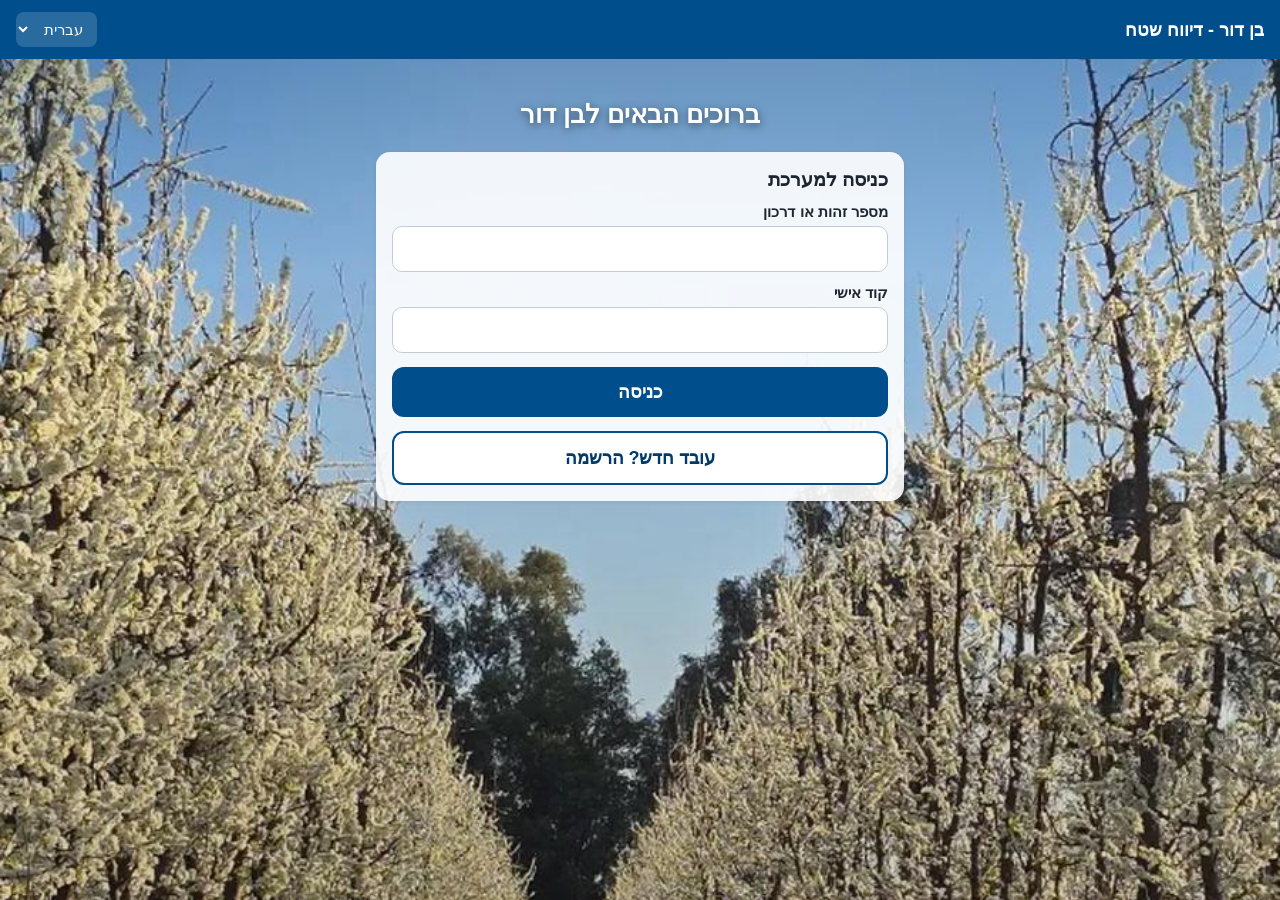
<file: index.html>
<!DOCTYPE html>
<html lang="he" dir="rtl">
<head>
<meta charset="UTF-8">
<meta name="viewport" content="width=device-width, initial-scale=1, viewport-fit=cover">
<meta name="theme-color" content="#014e8c">
<meta name="robots" content="noindex, nofollow">
<title>בן דור - דיווח שטח</title>
<link rel="manifest" href="manifest.webmanifest">
<link rel="icon" href="icon.svg" type="image/svg+xml">
<link rel="apple-touch-icon" href="icon.svg">
<link rel="stylesheet" href="styles.css">
</head>
<body>
<header id="top"></header>
<main id="app"></main>
<nav id="nav"></nav>
<div id="toast"></div>
<div id="install" hidden></div>
<script src="config.js"></script>
<script src="i18n.js"></script>
<script src="app.js"></script>
</body>
</html>
</file>
<file: styles.css>
:root {
  --brand: #014e8c; --brand-d: #013a69; --brand-l: #e6f0f8;
  --red: #c62828; --amber: #b26a00; --bg: #f2f5f8; --card: #fff;
  --text: #1c2530; --muted: #5f6b78; --line: #dce3ea;
}
* { box-sizing: border-box; }
html, body { margin: 0; }
body {
  font-family: "Segoe UI", "Heebo", "Noto Sans Thai", Arial, sans-serif;
  background: var(--bg); color: var(--text); font-size: 17px;
  padding-bottom: 84px; -webkit-tap-highlight-color: transparent;
}
#top {
  background: var(--brand); color: #fff; padding: 12px 16px;
  display: flex; align-items: center; justify-content: space-between; gap: 8px;
  position: sticky; top: 0; z-index: 5;
}
#top .title { font-weight: 700; font-size: 18px; white-space: nowrap; overflow: hidden; text-overflow: ellipsis; min-width: 0; }
#top .right { flex: none; }
#top .right { display: flex; gap: 8px; align-items: center; }
#top button, #top select {
  background: rgba(255,255,255,.16); color: #fff; border: 0; border-radius: 8px;
  padding: 8px 10px; font-size: 15px; font-family: inherit;
}
#top select option { color: #000; }
main { max-width: 560px; margin: 0 auto; padding: 14px 16px; }
main.wide { max-width: 1200px; }
.card { background: var(--card); border-radius: 14px; padding: 16px; margin-bottom: 14px; box-shadow: 0 1px 4px rgba(0,0,0,.07); }
h2 { font-size: 19px; margin: 0 0 12px; }
h3 { font-size: 16px; margin: 16px 0 8px; }
.muted { color: var(--muted); font-size: 15px; }
label { display: block; font-weight: 600; margin: 12px 0 5px; font-size: 15px; }
input, select, textarea {
  width: 100%; padding: 12px; font-size: 17px; border: 1px solid #c2ccd6;
  border-radius: 10px; background: #fff; font-family: inherit; color: inherit;
}
textarea { min-height: 70px; }
.row { display: flex; gap: 10px; }
.row > * { flex: 1; min-width: 0; }
button { font-family: inherit; cursor: pointer; }
.btn {
  display: block; width: 100%; padding: 14px; font-size: 18px; font-weight: 700;
  border: 0; border-radius: 12px; background: var(--brand); color: #fff; margin-top: 14px;
}
.btn.sec { background: #fff; color: var(--brand-d); border: 2px solid var(--brand); }
.btn.small { display: inline-block; width: auto; padding: 8px 12px; font-size: 15px; margin: 0; }
.btn.danger { background: #fff; color: var(--red); border: 1px solid var(--red); }
.btn:disabled { opacity: .55; }
.punch {
  width: 100%; padding: 30px 14px; font-size: 26px; font-weight: 800; border: 0;
  border-radius: 18px; color: #fff; background: var(--brand); margin-top: 12px;
}
.punch.out { background: var(--red); }
.state { font-size: 18px; font-weight: 600; margin-top: 4px; }
.state.on { color: var(--brand-d); }
.pill { display: inline-block; padding: 2px 9px; border-radius: 99px; font-size: 13px; font-weight: 600; white-space: nowrap; }
.pill.ok { background: var(--brand-l); color: var(--brand-d); }
.pill.warn { background: #fff3e0; color: var(--amber); }
.pill.bad { background: #ffebee; color: var(--red); }
.list { list-style: none; margin: 0; padding: 0; }
.list li { padding: 10px 0; border-bottom: 1px solid var(--line); display: flex; justify-content: space-between; gap: 10px; align-items: center; }
.list li:last-child { border-bottom: 0; }
.users { display: grid; grid-template-columns: 1fr 1fr; gap: 10px; }
.users button {
  padding: 14px 8px; font-size: 17px; border-radius: 12px; border: 2px solid var(--line);
  background: #fff; color: inherit;
}
.users button.sel { border-color: var(--brand); background: var(--brand-l); font-weight: 700; }
.crew { display: grid; grid-template-columns: 1fr 1fr; gap: 6px; }
.crew label { margin: 0; font-weight: 500; display: flex; gap: 8px; align-items: center; padding: 9px; border: 1px solid var(--line); border-radius: 10px; }
.crew input { width: 22px; height: 22px; flex: none; }
.att { margin-top: 8px; }
.att div { display: flex; justify-content: space-between; align-items: center; padding: 6px 0; font-size: 15px; gap: 8px; }
#nav {
  position: fixed; bottom: 0; left: 0; right: 0; background: #fff; border-top: 1px solid var(--line);
  display: flex; z-index: 5; padding-bottom: env(safe-area-inset-bottom);
}
#nav:empty { display: none; }
#nav button { flex: 1; border: 0; background: none; padding: 10px 4px 12px; font-size: 14px; color: var(--muted); }
#nav button .ic { display: block; font-size: 24px; line-height: 1.1; }
#nav button.sel { color: var(--brand-d); font-weight: 700; }
#toast {
  position: fixed; bottom: 96px; left: 50%; transform: translateX(-50%); background: #1c2530; color: #fff;
  padding: 12px 18px; border-radius: 12px; font-size: 16px; opacity: 0; pointer-events: none;
  transition: opacity .25s; z-index: 20; max-width: 90vw; text-align: center;
}
#toast.show { opacity: 1; }
.tabs { display: grid; grid-auto-flow: column; grid-auto-columns: 1fr; gap: 6px; margin-bottom: 12px; }
.tabs button { padding: 9px 4px; border-radius: 99px; border: 1px solid var(--line); background: #fff; font-size: 15px; color: inherit; }
.tabs button.sel { background: var(--brand); color: #fff; border-color: var(--brand); }
.filters { display: grid; grid-template-columns: 1fr 1fr; gap: 10px; align-items: end; margin-bottom: 12px; }
.filters > div { min-width: 0; }
.filters .f-user, .filters .f-btns { grid-column: 1 / -1; }
.filters .f-btns { display: flex; gap: 10px; }
.filters .f-btns .btn { flex: 1; padding: 12px; font-size: 16px; }
.filters label { margin-top: 0; }
.filters input[type=date] { padding: 12px 8px; font-size: 16px; }
@media (min-width: 800px) {
  .filters { grid-template-columns: 1fr 1fr 1fr auto; }
  .filters .f-user, .filters .f-btns { grid-column: auto; }
}
.scroll { overflow-x: auto; }
table { border-collapse: collapse; width: 100%; font-size: 14px; }
th, td { padding: 8px 9px; border-bottom: 1px solid var(--line); text-align: start; white-space: nowrap; }
th { background: var(--brand-l); position: sticky; top: 0; }
td.wrap { white-space: normal; min-width: 160px; }
td input, td select { padding: 7px; font-size: 14px; min-width: 80px; }
a { color: var(--brand-d); }
.consent p { line-height: 1.55; }
/* install screen: covers the page but leaves the header, so the language can still be changed */
#install { position: fixed; inset: 52px 0 0 0; background: var(--bg); z-index: 10; padding: 20px 16px; overflow-y: auto; }
#install[hidden] { display: none; }
#install .card { max-width: 440px; margin: 0 auto; text-align: center; padding: 24px 18px; }
#install img { border-radius: 20px; }
#install h2 { font-size: 22px; margin: 14px 0 8px; }
#install p { line-height: 1.6; font-size: 17px; }
#top { min-height: 52px; }
tr.pending { background: #fff8ec; }
/* login screen: a photo from the orchard behind the form */
body.bg::before { content: ''; position: fixed; inset: 0; z-index: -1;
  background: linear-gradient(rgba(1,58,105,.3), rgba(1,58,105,0) 30%, rgba(0,0,0,.12)), url(login.jpg) center / cover no-repeat; }
body.bg .card { background: rgba(255,255,255,.9); }
.hero { color: #fff; font-size: 26px; font-weight: 800; text-align: center; padding: 26px 8px 22px; text-shadow: 0 2px 8px rgba(0,0,0,.55); }
.greet { font-size: 20px; font-weight: 700; color: var(--brand-d); }
/* dashboard */
.dnav { display: flex; gap: 8px; align-items: center; margin-bottom: 12px; }
.dnav input { flex: 1; min-width: 0; text-align: center; font-weight: 700; padding: 11px 6px; }
.dnav button { flex: none; padding: 12px 14px; border-radius: 10px; border: 1px solid var(--line); background: #fff; font-size: 16px; color: var(--brand-d); }
.dnav button.sel { background: var(--brand); color: #fff; border-color: var(--brand); }
.dnav button:disabled { opacity: .35; }
.kpis { display: grid; grid-template-columns: 1fr 1fr; gap: 10px; margin-bottom: 14px; }
@media (min-width: 800px) { .kpis { grid-template-columns: repeat(4, 1fr); } }
.kpi { background: var(--card); border-radius: 14px; padding: 14px; box-shadow: 0 1px 4px rgba(0,0,0,.07); border-inline-start: 5px solid var(--line); }
.kpi b { display: block; font-size: 32px; line-height: 1.1; color: var(--brand-d); }
.kpi span { font-size: 15px; font-weight: 600; }
.kpi small { display: block; font-size: 13px; color: var(--muted); margin-top: 2px; }
.kpi.on { border-color: #2e9e5b; } .kpi.on b { color: #1f7a43; }
.kpi.warn { border-color: var(--amber); } .kpi.warn small { color: var(--amber); font-weight: 600; }
.pill:not(.ok):not(.warn):not(.bad) { background: #eceff3; color: var(--muted); }
button.pill { border: 0; font-family: inherit; padding: 6px 12px; font-size: 14px; }
.plist li { align-items: flex-start; }
.plist .muted { line-height: 1.9; }
.hrs { font-size: 18px; white-space: nowrap; }
.week { display: grid; grid-template-columns: repeat(7, 1fr); gap: 4px; height: 150px; }
.week button { border: 0; background: none; padding: 0; display: flex; flex-direction: column; justify-content: flex-end; align-items: center; gap: 2px; font-size: 12px; color: var(--muted); }
.week .n { font-weight: 700; color: var(--text); font-size: 13px; }
.week .bar { width: 70%; background: #a9c8e3; border-radius: 6px 6px 0 0; min-height: 3px; }
.week .sel .bar { background: var(--brand); }
.week .sel { color: var(--text); font-weight: 700; }
details { margin-top: 12px; } summary { cursor: pointer; font-weight: 600; padding: 6px 0; }
.dfoot { display: flex; justify-content: space-between; align-items: center; gap: 10px; flex-wrap: wrap; margin-bottom: 14px; font-size: 14px; }
@media (max-width: 700px) {
  #top { padding: 10px 12px; }
  #top .title { font-size: 16px; }
  #top button, #top select { padding: 7px 8px; font-size: 14px; }
  .tabs button { font-size: 14px; border-radius: 12px; }
  .scroll { overflow: visible; }
  table, tbody, tr, td { display: block; width: 100%; }
  thead { display: none; }
  tbody tr { border: 1px solid var(--line); border-radius: 12px; padding: 8px 12px; margin-bottom: 10px; }
  td { display: flex; justify-content: space-between; align-items: center; gap: 12px; border: 0; padding: 5px 0; white-space: normal; text-align: end; font-size: 15px; }
  td::before { content: attr(data-label); font-weight: 600; color: var(--muted); flex: none; text-align: start; }
  td:empty { display: none; }
  td.wrap { min-width: 0; }
  td input:not([type=checkbox]), td select { width: 58% !important; min-width: 0; font-size: 16px; padding: 9px; }
}
.monthcard { width: 100%; display: flex; justify-content: space-between; align-items: center; gap: 10px; border: 0; font: inherit; color: inherit; text-align: start; cursor: pointer; }
.monthcard b { font-size: 26px; color: var(--brand, #014e8c); }

.mediabtn { border: 0; background: var(--brand-l); border-radius: 8px; font-size: 20px; padding: 4px 8px; cursor: pointer; }
#viewer { position: fixed; inset: 0; z-index: 50; background: rgba(0,0,0,.88); display: flex; flex-direction: column; align-items: center; justify-content: center; padding: 16px; }
#viewer[hidden] { display: none; }
#viewer img, #viewer video { max-width: 100%; max-height: 82vh; border-radius: 8px; }
#viewer .vmsg, #viewer .vname { color: #fff; margin-top: 10px; font-size: 16px; text-align: center; }
#viewer .vclose { position: absolute; top: 12px; inset-inline-end: 12px; width: 44px; height: 44px; border: 0; border-radius: 50%; background: #fff; font-size: 20px; cursor: pointer; }
</file>
